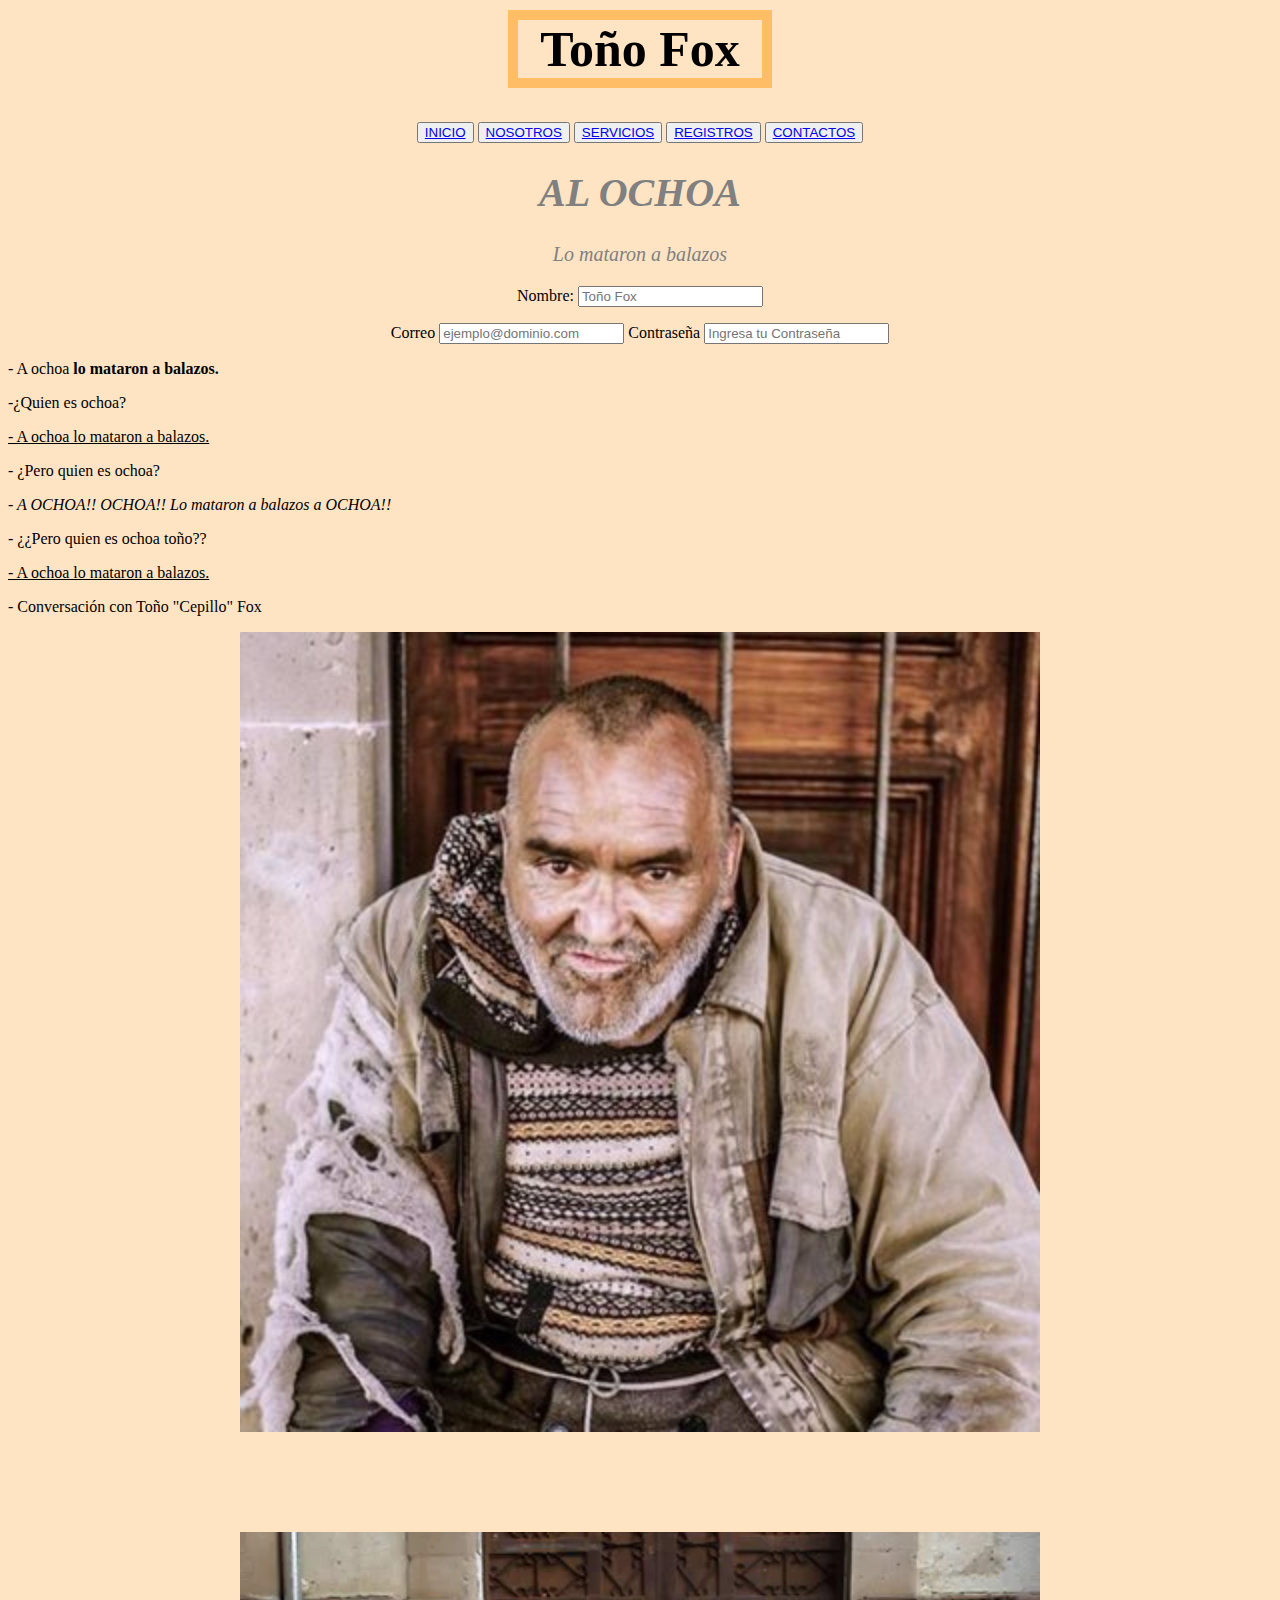
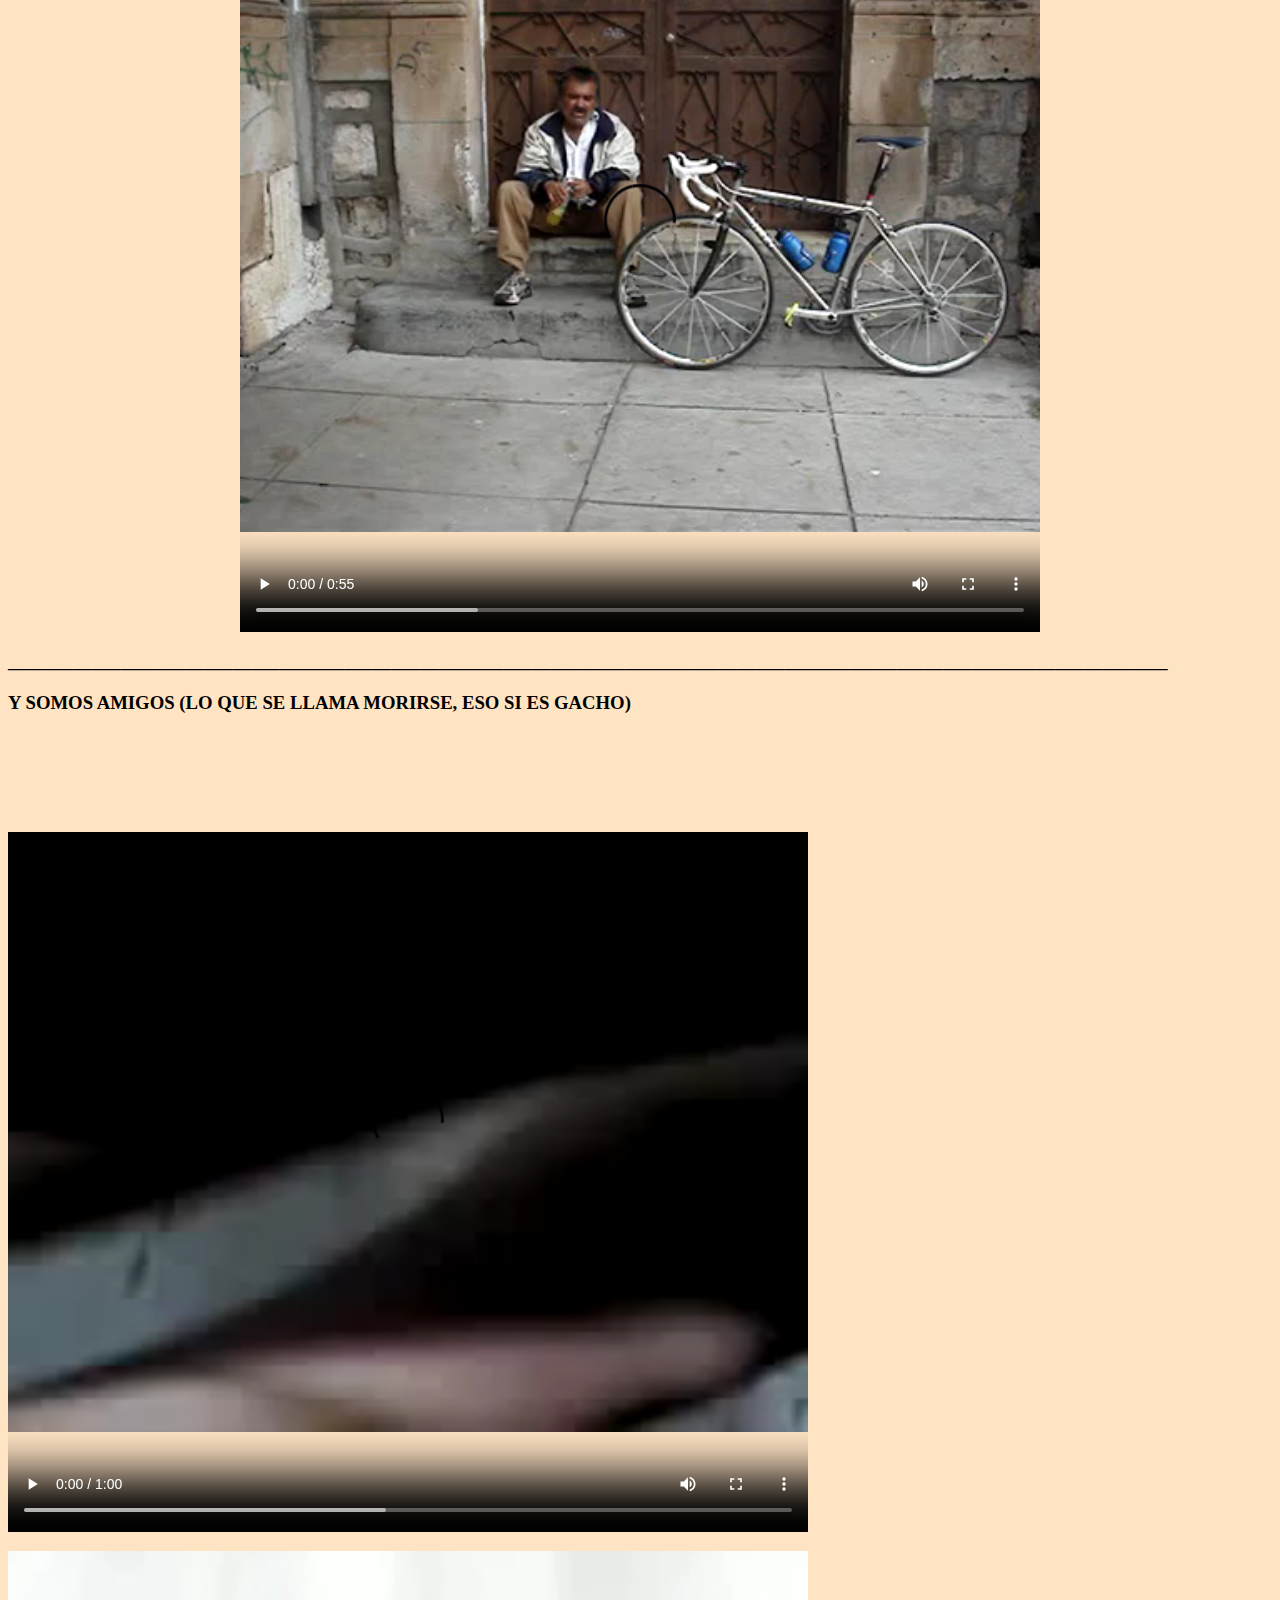
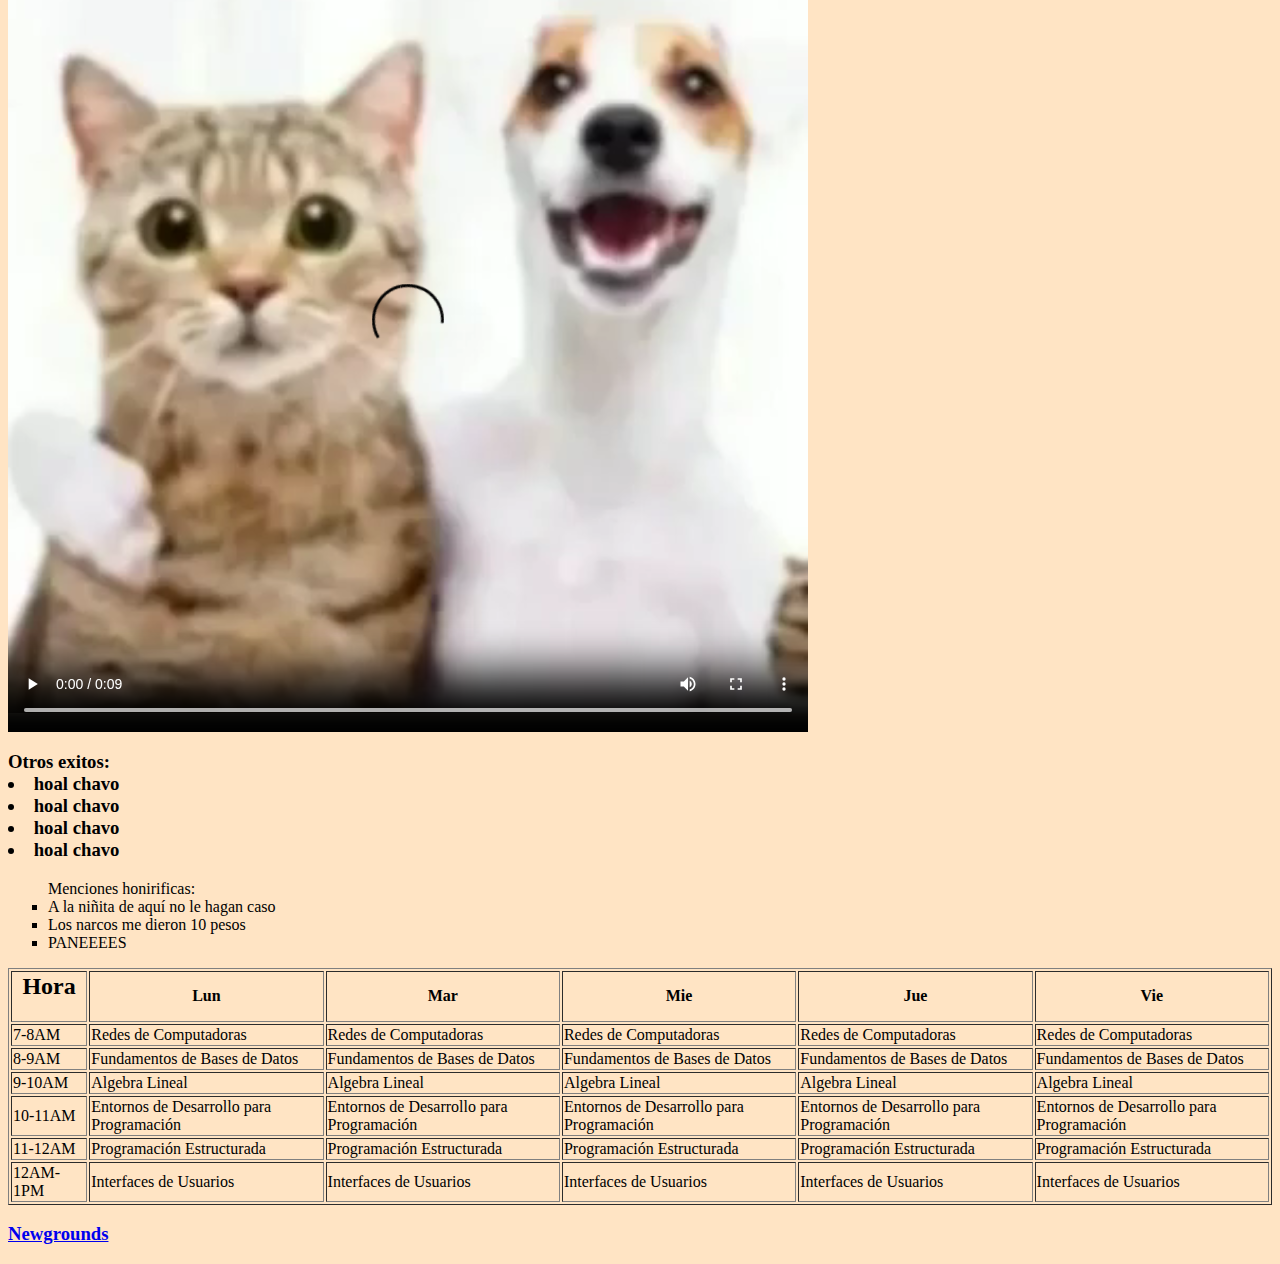
<file: index.html>
<html>

<body>
  <center>
    <h1
      style="border: 10px solid rgb(255, 189, 102); margin-top:10px; margin-left: 500px; margin-right: 500px; font-size: 50px;;">
      Toño Fox</h1>
    <div class="button">
      <nav>
    <button type="button"><a href="./index.html">INICIO</a></button>
    <button type="button"><a href="./nosotros.html">NOSOTROS</a></button>
    <button type="button"><a href="https://www.newgrounds.com/">SERVICIOS</a></button>
    <button type="button"><a href="./formulario.html">REGISTROS</a></button>
    <button type="button"><a href="https://twitter.com/HijoDeFox">CONTACTOS</a></button>
    </nav>
    </div>
    <div class="Titulo">
      <i><h1>AL OCHOA</h1>
      <p>Lo mataron a balazos</p></i>
    </div>
    <div class="Entradas">
      <!--Input para texto-->
      <form method="post" action="./index.html">
        <label for="nombre"> Nombre:</label>
        <input placeholder="Toño Fox" type="text" id="nombre">
      </form> <form method="post"">
        <!--Input para Correo Electronico-->
        <label for="mail">Correo</label>
        <input type="email" placeholder="ejemplo@dominio.com" id="mail">
        <!--Input para contraseña-->
        <label for="psw">Contraseña</label>
        <input type="password" placeholder="Ingresa tu Contraseña" id="psw">
      </form>
    </div>
    <!-- <tr>
      <a href="index.html" target="_blank">inicio</a>
   <a href="nosotros.html" target=" blank">Nosotros</a>
       <a href="servicios.html" target="_blank">servicio</a>
       <a href="resgistros.html" target=" blank">Resgistros</a>
   <a href="contacto.html" target=" blank">contacto</a>
   </tr>-->
  </center>

  <head>
    <title>BLOG | Toño "Cepillo" Fox</title>
    <link rel="stylesheet" href="./CSS/style.css">
  </head>

  <p>- A ochoa <b>lo mataron a balazos.</b></p>
  <p>-¿Quien es ochoa?
    <p><u>- A ochoa lo mataron a balazos.</u></p>
    <p>- ¿Pero quien es ochoa?</p>
    <p><i>- A OCHOA!! OCHOA!! Lo mataron a balazos a OCHOA!!</i></p>
    <p>- ¿¿Pero quien es ochoa toño??
      <p><u>- A ochoa lo mataron a balazos.</u></p>
      <p>- Conversación con Toño "Cepillo" Fox</p>
      <center><img src="./imagenes/img1.jpg" alt="el padre de todo" width="800" height="800">
        <video width="800" height="800" controls>
          <source src="./videos/v1.mp4" type="video/mp4">
        </video> </center>
      <h3>
        ____________________________________________________________________________________________________________________________
      </h3>
      <h3>Y SOMOS AMIGOS (LO QUE SE LLAMA MORIRSE, ESO SI ES GACHO)</h3>
      <video width="800" height="800" controls>
        <source src="./videos/v2.mp4" type="video/mp4"></video>
      <video width="800" height="800" controls>
        <source src="./videos/v3.mp4" type="video/mp4"></video>
      <h3>
        <div class="" <ol> Otros exitos:
          <li>hoal chavo</li>
          <li>hoal chavo</li>
          <li>hoal chavo</li>
          <li>hoal chavo</li>
        </div>
        </ol>
      </h3>
      <!--OOOOOOOOMAIGA-->
      <ul type="square"> Menciones honirificas:
        <li>A la niñita de aquí no le hagan caso</li>
        <li>Los narcos me dieron 10 pesos</li>
        <li>PANEEEES</li>
      </ul>
      <table border="1">
        <!-- Wazaaaaaaaaaaaaaaaa-->
        <tr>
          <th>
            <h2>Hora</h2>
          </th>
          <th>Lun</th>
          <th>Mar</th>
          <th>Mie</th>
          <th>Jue</th>
          <th>Vie</th>
        </tr>
        <tr>
          <td>7-8AM</td>
          <td>Redes de Computadoras</td>
          <td>Redes de Computadoras</td>
          <td>Redes de Computadoras</td>
          <td>Redes de Computadoras</td>
          <td>Redes de Computadoras</td>
        </tr>
        <tr>
          <td>8-9AM</td>
          <td>Fundamentos de Bases de Datos</td>
          <td>Fundamentos de Bases de Datos</td>
          <td>Fundamentos de Bases de Datos</td>
          <td>Fundamentos de Bases de Datos</td>
          <td>Fundamentos de Bases de Datos</td>
        </tr>
        <tr>
          <td>9-10AM</td>
          <td>Algebra Lineal</td>
          <td>Algebra Lineal</td>
          <td>Algebra Lineal</td>
          <td>Algebra Lineal</td>
          <td>Algebra Lineal</td>
        </tr>
        <tr>
          <td>10-11AM</td>
          <td>Entornos de Desarrollo para Programación</td>
          <td>Entornos de Desarrollo para Programación</td>
          <td>Entornos de Desarrollo para Programación</td>
          <td>Entornos de Desarrollo para Programación</td>
          <td>Entornos de Desarrollo para Programación</td>
        </tr>
        <tr>
          <td>11-12AM</td>
          <td>Programación Estructurada</td>
          <td>Programación Estructurada</td>
          <td>Programación Estructurada</td>
          <td>Programación Estructurada</td>
          <td>Programación Estructurada</td>
        </tr>
        <tr>
          <td>12AM-1PM</td>
          <td>Interfaces de Usuarios</td>
          <td>Interfaces de Usuarios</td>
          <td>Interfaces de Usuarios</td>
          <td>Interfaces de Usuarios</td>
          <td>Interfaces de Usuarios</td>
        </tr>
      </table>

      <h3><a href="https://www.newgrounds.com/"> Newgrounds</a></h3>
</body>

</html>
</file>
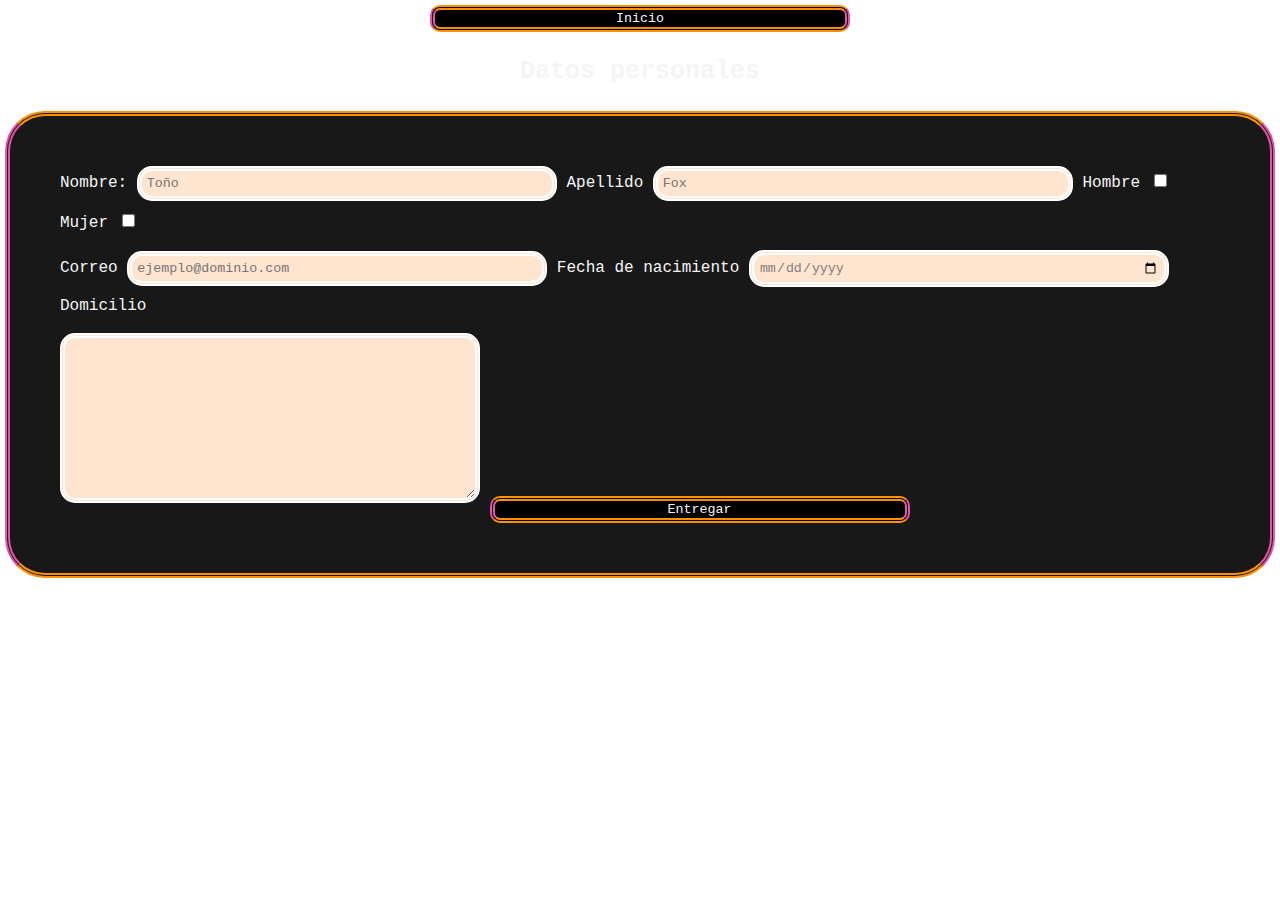
<file: formulario.html>
<!DOCTYPE html>
<html lang="en">

<head>
    <nav>
        <center>
        <input type="button" class="inicio" value="Inicio">
        </center>
    </nav>
    <meta charset="UTF-8">
    <meta name="viewport" content="width=device-width, initial-scale=1.0">
    <title>FORMULARIO</title>
    <center><h3 style="color: whitesmoke;" class="Titulo">Datos personales</h3></center>
</head>
<body>
    <link rel="stylesheet" href="./CSS/st2.css">
    <form class="Formulario" method="get" action="./resultado.html" id="">
        <div class="Entradas">
            <!--Input para texto-->
            <label for="nombre"> Nombre:</label>
            <input placeholder="Toño" type="text" id="nombre" name="nombre" class="St">
            <label for="apellido"> Apellido</label>
            <input placeholder="Fox" type="text" id="apellido" name="apellido" class="St">
            <label for="Sx2">Hombre</label>
            <input type="checkbox" name="Hombre" id="Sx2" name="Hombre" class="cb">
            <label for="Sx1">Mujer</label>
            <input type="checkbox" name="Mujer" id="Sx1" name="Mujer" class="cb">
            <!--Input para Correo Electronico-->
            <br></br>
            <label for="mail">Correo</label>
            <input type="email" placeholder="ejemplo@dominio.com" id="mail" name="Correo" class="St">
            <!--Input de fecha-->
            <label for="dt">Fecha de nacimiento</label>
            <input type="date" id="dt" name="fecha" class="St">
            <label for="addr">Domicilio</label>
            <br></br>
            <textarea id="addr" cols="30" rows="10" name="Domicilio" class="St"></textarea>
            <input type="submit" value="Entregar" class="subir">
        </div>
    </form>
</body>

</html>
</file>
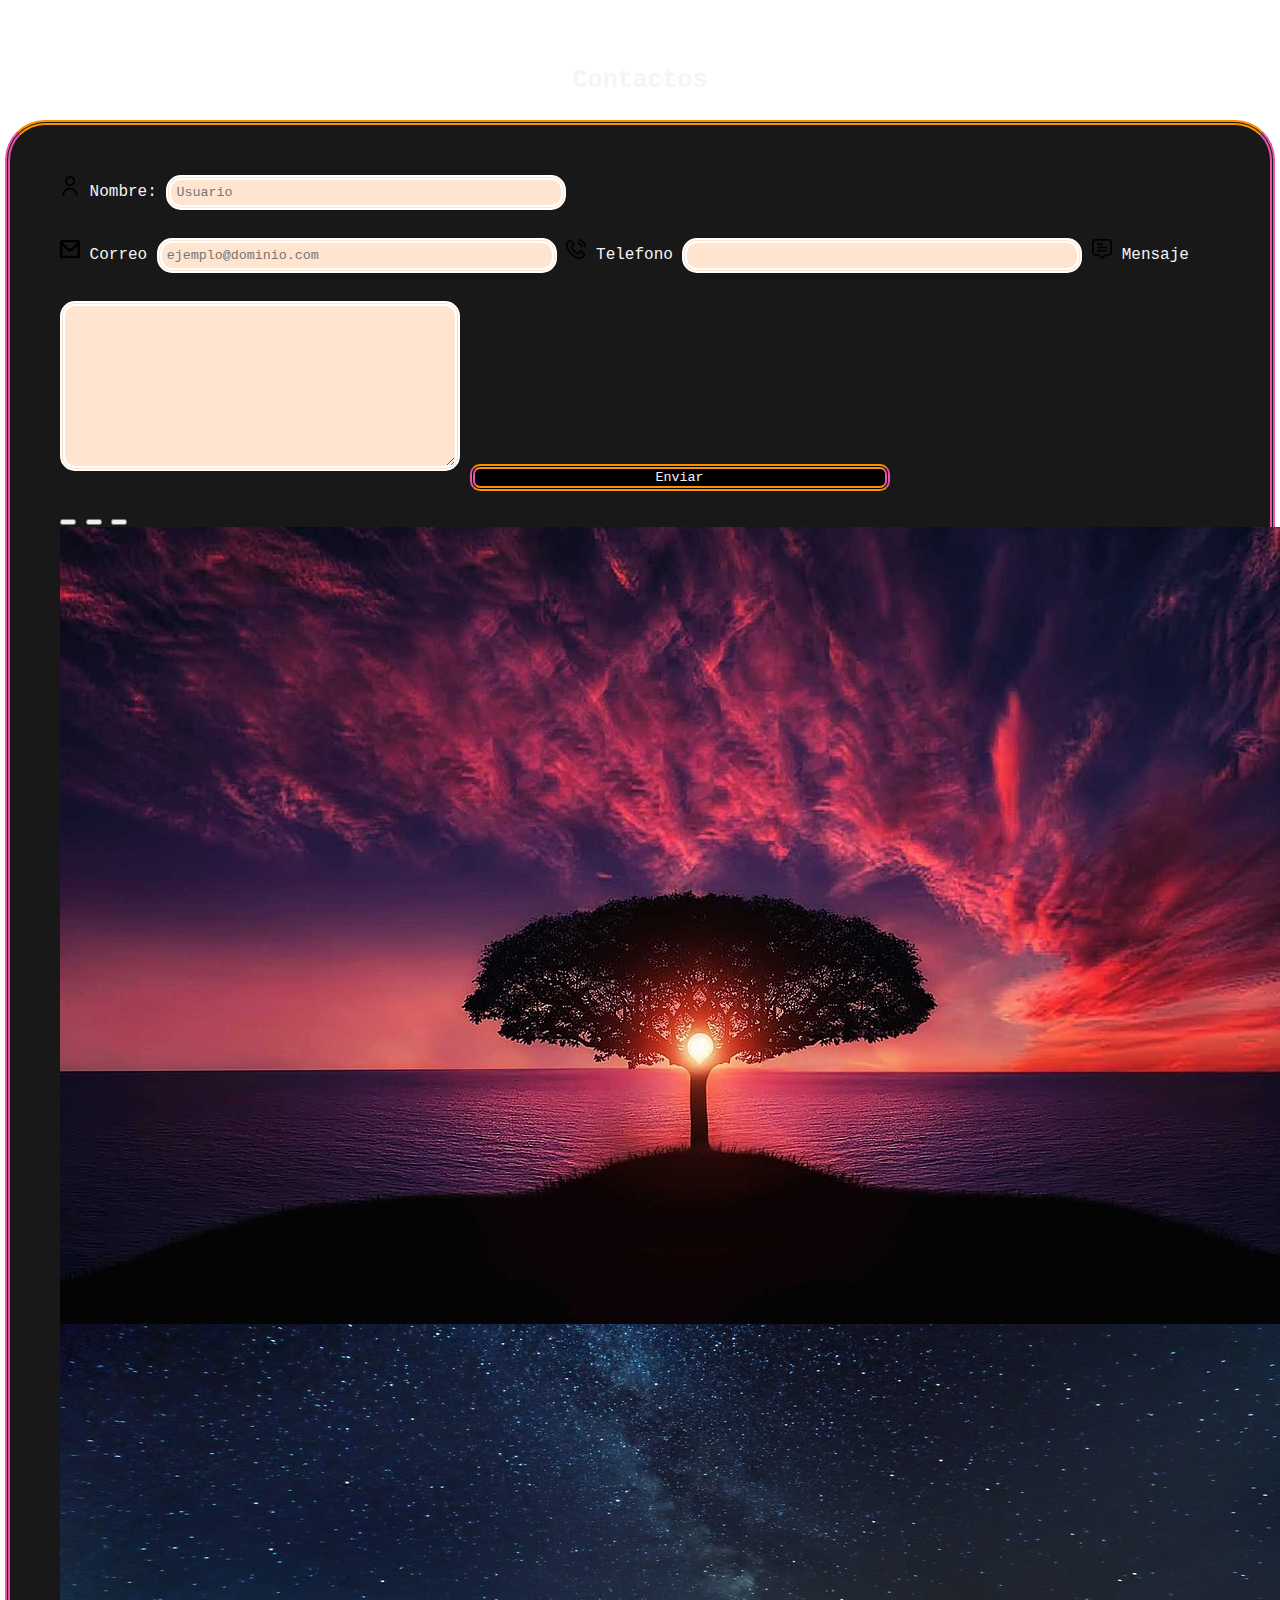
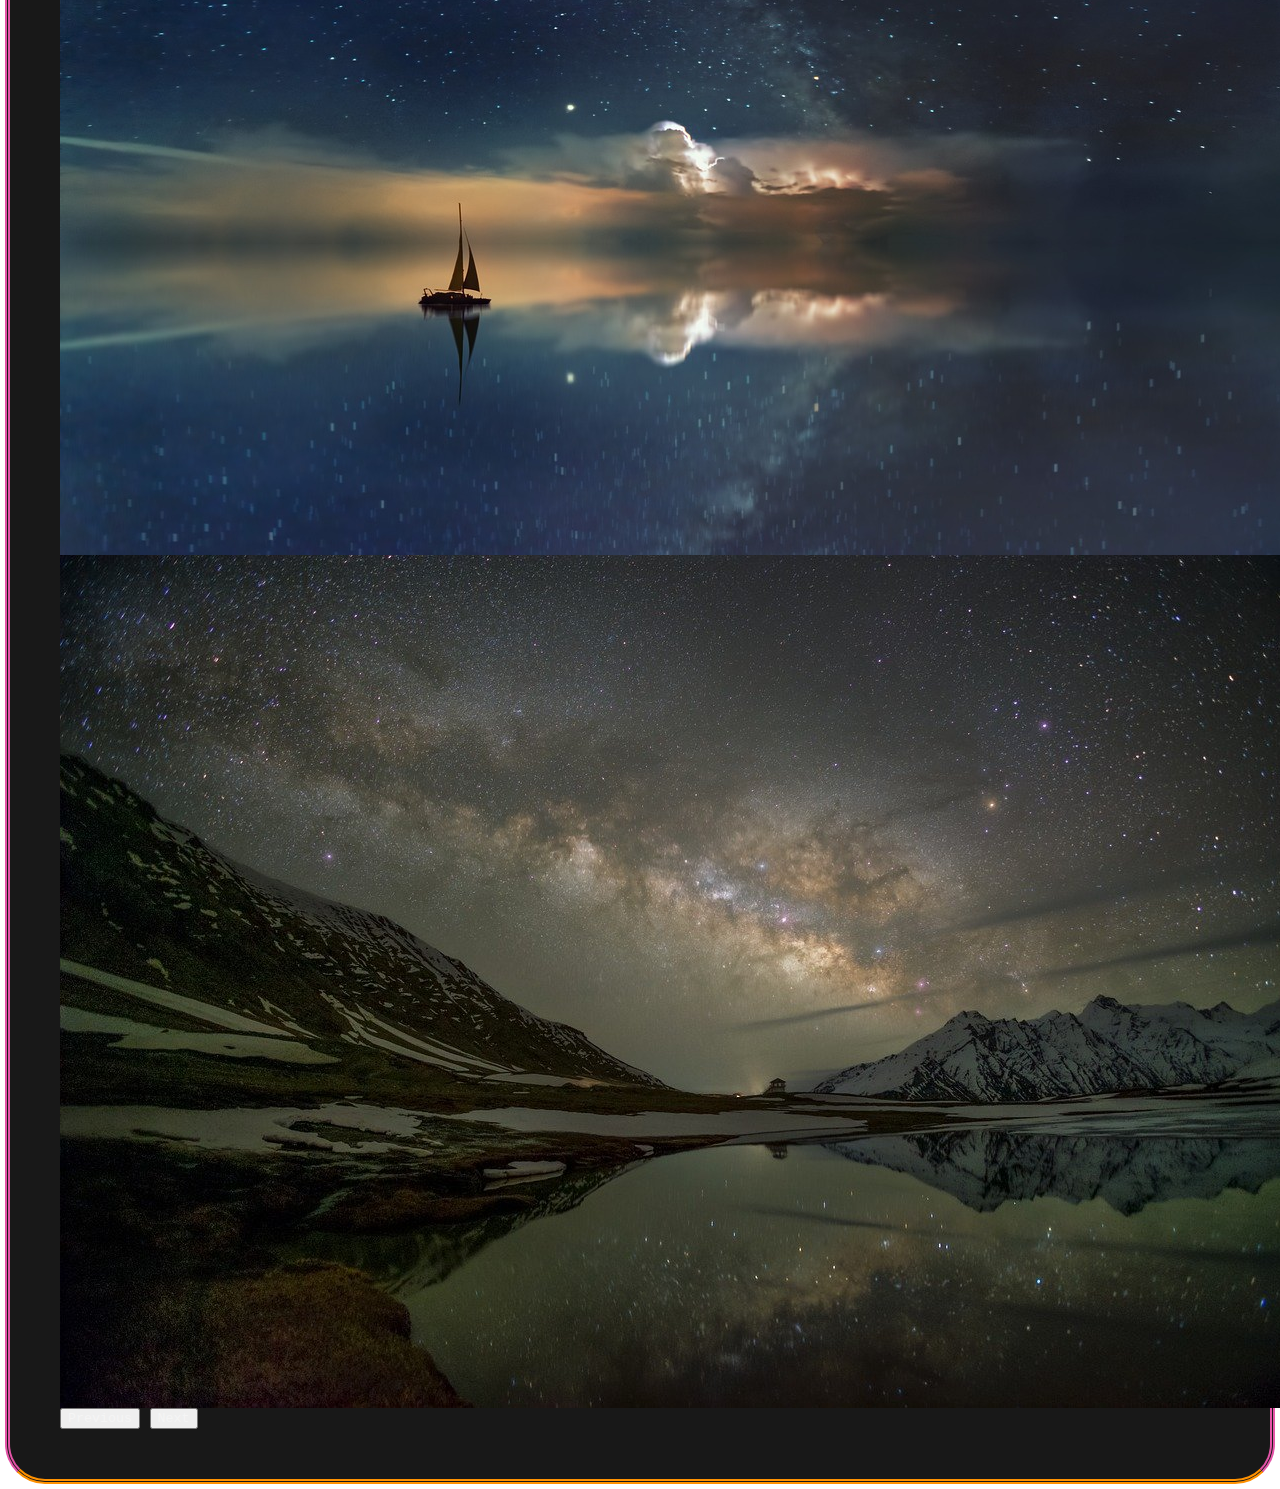
<file: nosotros.html>
<html>

<body>
    <title>
        NOSOTROS
    </title>
    <head>
        <br></br>
        <center><h3 style="color: whitesmoke;" class="Titulo">Contactos</h3></center>
        <link rel="stylesheet" href="./CSS/st2.css">
        <script src="https://cdn.jsdelivr.net/npm/bootstrap@5.0.2/dist/js/bootstrap.bundle.min.js" integrity="sha384-MrcW6ZMFYlzcLA8Nl+NtUVF0sA7MsXsP1UyJoMp4YLEuNSfAP+JcXn/tWtIaxVXM" crossorigin="anonymous"></script>
        <link href="https://cdn.jsdelivr.net/npm/bootstrap@5.0.2/dist/css/bootstrap.min.css" rel="stylesheet" integrity="sha384-EVSTQN3/azprG1Anm3QDgpJLIm9Nao0Yz1ztcQTwFspd3yD65VohhpuuCOmLASjC" crossorigin="anonymous">
    </head>
    
    <form class="Formulario" method="get" action="./resultado.html" id="">
        <div class="Entradas">
            <!--Input para texto-->
            <img src="imagenes/usuario.png" height="20" width="20" alt="usuario">
            <label for="nombre"> Nombre:</label>
            <input placeholder="Usuario" type="text" id="nombre" name="nombre" class="St">
            <!--Input para Correo Electronico-->
            <br></br>
            <img src="imagenes/correo.png" height="20" width="20" alt="correo">
            <label for="mail">Correo</label>
            <input type="email" placeholder="ejemplo@dominio.com" id="mail" name="Correo" class="St">
            <!--Input de fecha-->
            <img src="imagenes/tel.png" height="20" width="20" alt="Telefono">
            <label for="dt">Telefono</label>
            <input type="tel" id="dt" name="Telefono" class="St" pattern="[0-9]{9}" maxlength="10">
            <img src="imagenes/msj.png" height="20" width="20" alt="Mensaje">
            <label for="addr">Mensaje</label>
            <br></br>
            <textarea id="addr" cols="30" rows="10" name="Domicilio" class="St"></textarea>
            <input type="submit" value="Enviar" class="subir">
    </form>
    <br></br>
    <div id="carouselExampleIndicators" class="carousel slide" data-bs-ride="carousel">
        <div class="carousel-indicators">
            <button type="button" data-bs-target="#carouselExampleIndicators" data-bs-slide-to="0" class="active" aria-current="true" aria-label="Slide 1"></button>
            <button type="button" data-bs-target="#carouselExampleIndicators" data-bs-slide-to="1" aria-label="Slide 2"></button>
            <button type="button" data-bs-target="#carouselExampleIndicators" data-bs-slide-to="2" aria-label="Slide 3"></button>
        </div>
        <div class="carousel-inner">
            <div class="carousel-item active">
                <img src="./imagenes/img2.jpg" class="d-block w-100" alt="...">
            </div>
            <div class="carousel-item">
                <img src="./imagenes/img3.jpg" class="d-block w-100" alt="...">
            </div>
            <div class="carousel-item">
                <img src="./imagenes/img4.jpg" class="d-block w-100" alt="...">
            </div>
        </div>
            <button class="carousel-control-prev" type="button" data-bs-target="#carouselExampleIndicators" data-bs-slide="prev">
            <span class="carousel-control-prev-icon" aria-hidden="true"></span>
            <span class="visually-hidden">Previous</span>
        </button>
        <button class="carousel-control-next" type="button" data-bs-target="#carouselExampleIndicators" data-bs-slide="next">
            <span class="carousel-control-next-icon" aria-hidden="true"></span>
            <span class="visually-hidden">Next</span>
        </button>
        </div>
    </div>
</body>

</html>
<head
</file>
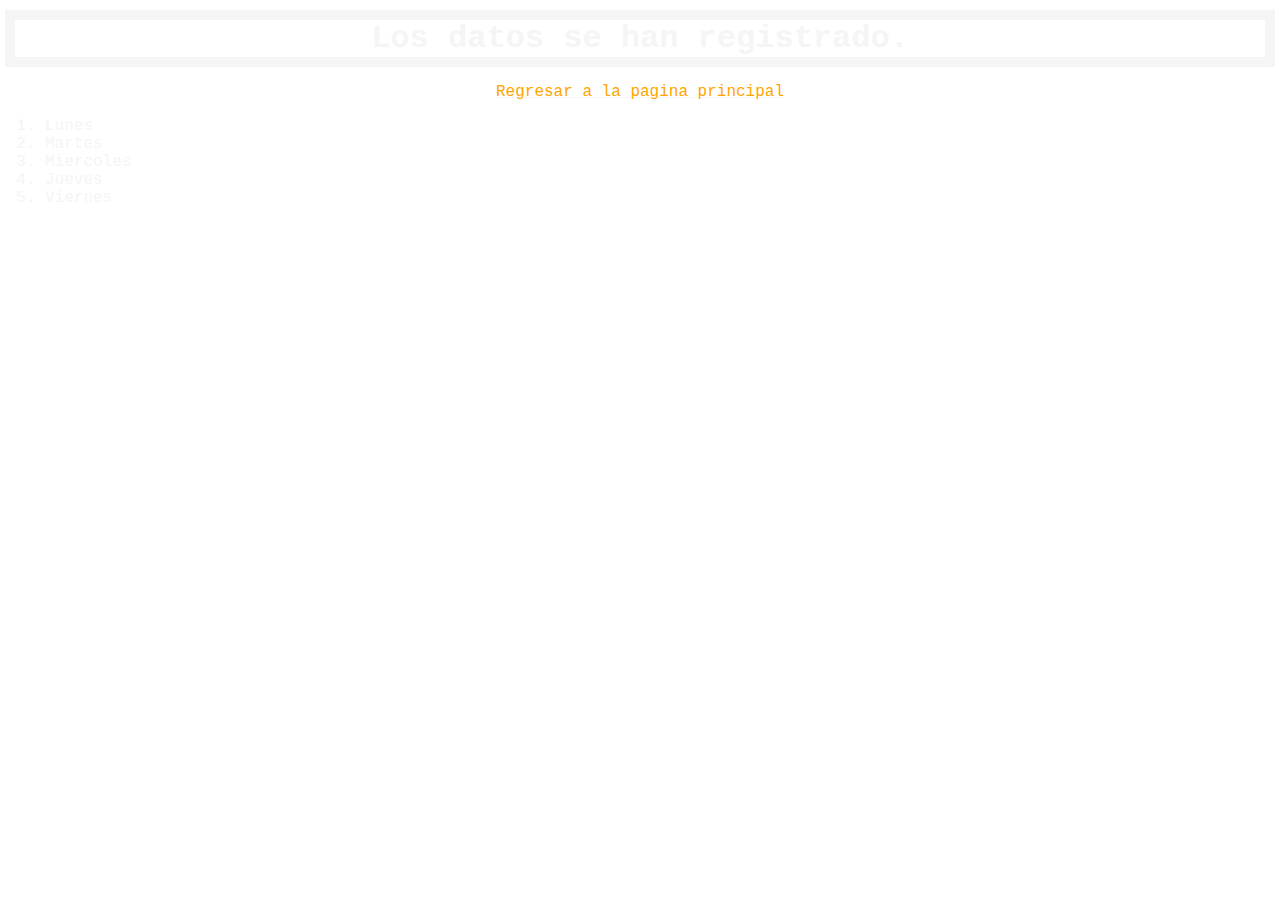
<file: resultado.html>
<!DOCTYPE html>
<html lang="es">
<head>
    <meta charset="UTF-8">
    <meta name="viewport" content="width=device-width, initial-scale=1.0">
    <title>Resultado</title>
</head>
<link rel="stylesheet" href="./CSS/st2.css">
<center>
<h1 style="border: 10px solid whitesmoke; margin-top: 10px; margin-bottom: 10px;">Los datos se han registrado.</h1></center>
<body>
    <center><a href="./index.html"><p style="color: orange;">Regresar a la pagina principal</p></a></center>
    <ol>
        <li>Lunes</li>
        <li>Martes</li>
        <li>Miercoles</li>
        <li>Jueves</li>
        <li>Viernes</li>
    </ol>
</body>
</html>
</file>
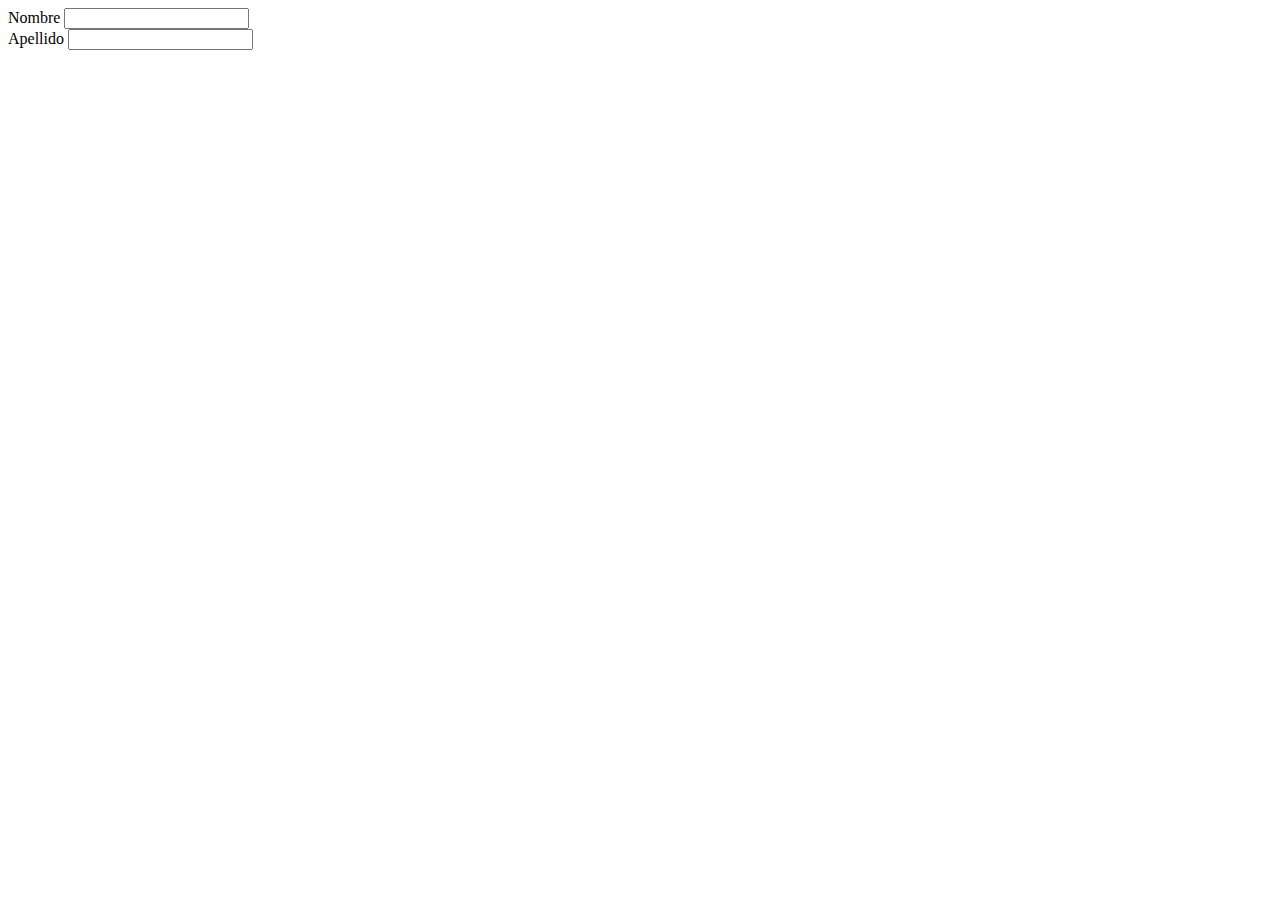
<file: trabajo.html>
<!DOCTYPE html>
<html lang="es">
<head>
    <meta charset="UTF-8">
    <meta name="viewport" content="width=device-width, initial-scale=1.0">
    <title>Document</title>
</head>
<body>
    <div>
    <label for="Nombre">Nombre</label>
    <input type="password" name="" id="contraseña">
    </div>

    <!--input para comtraseña-->
<div>
    <label for="Apellido">Apellido</label>
    <input type="password" name="" id="contraseña">
    </div>

    <div class="Gen">
</body>
</html>
<!--input para comtraseña-->
</file>
<file: CSS/style.css>
.titulo{
    font-size: 20px; color: gray;
}
body{
    background-color: bisque;
}
</file>
<file: CSS/st2.css>
body{
    background-image: url(https://blogger.googleusercontent.com/img/b/R29vZ2xl/AVvXsEiU6B8gq7_LO1Vlvvv1jIjpWtR1Z0fHif91oWGr9H-SQfAf-1ogM2QTsC93v4jPeFOwbADNZrJHXWZGL7zLAxLo5hXhYkc32R4CuTkZYw72ldm9nMtImjh8BE_C2pI8YnF-rg38Kg7nr-27XVK2LNEMmiLHl5nacXoP1w1qHxppAPuIGCVW7SmGaiHUbQ/s0/synth-sunset-lake-162023.png);
    background-size: cover;
    margin: 5px;
  }

*{
    color: whitesmoke;
    font-family: 'Courier New', Courier, monospace;
}

.Titulo{
  width: 400px;
  font-size: 25px;
}

.Formulario{
  width: auto;
  padding: 50px;
  margin: auto;
  background-color: rgb(24, 24, 24);
  border-radius: 40px;
  border-width: 5px;
  border-color: rgb(255, 145, 0) rgb(228, 84, 168);
  border-style:double;
}
.St{
  padding: 5px;
  border-radius: 15px;
  color: gray;
  width: 400px;
  background-color: rgb(255, 228, 207);
  border: 5px white solid;
  border-style: double;
  margin-bottom: 10px;
}

.inicio{
  width: 420px;
  background-color: black;
  color: whitesmoke;
  border-color: rgb(255, 145, 0) rgb(228, 84, 168);
  border-radius: 10px;
  border-width: 5px;
  border-style: double;
}

.subir{
  width: 420px;
  background-color: black;
  color: whitesmoke;
  border-color: rgb(255, 145, 0) rgb(228, 84, 168);
  border-radius: 10px;
  border-width: 5px;
  border-style: double;
}
</file>
